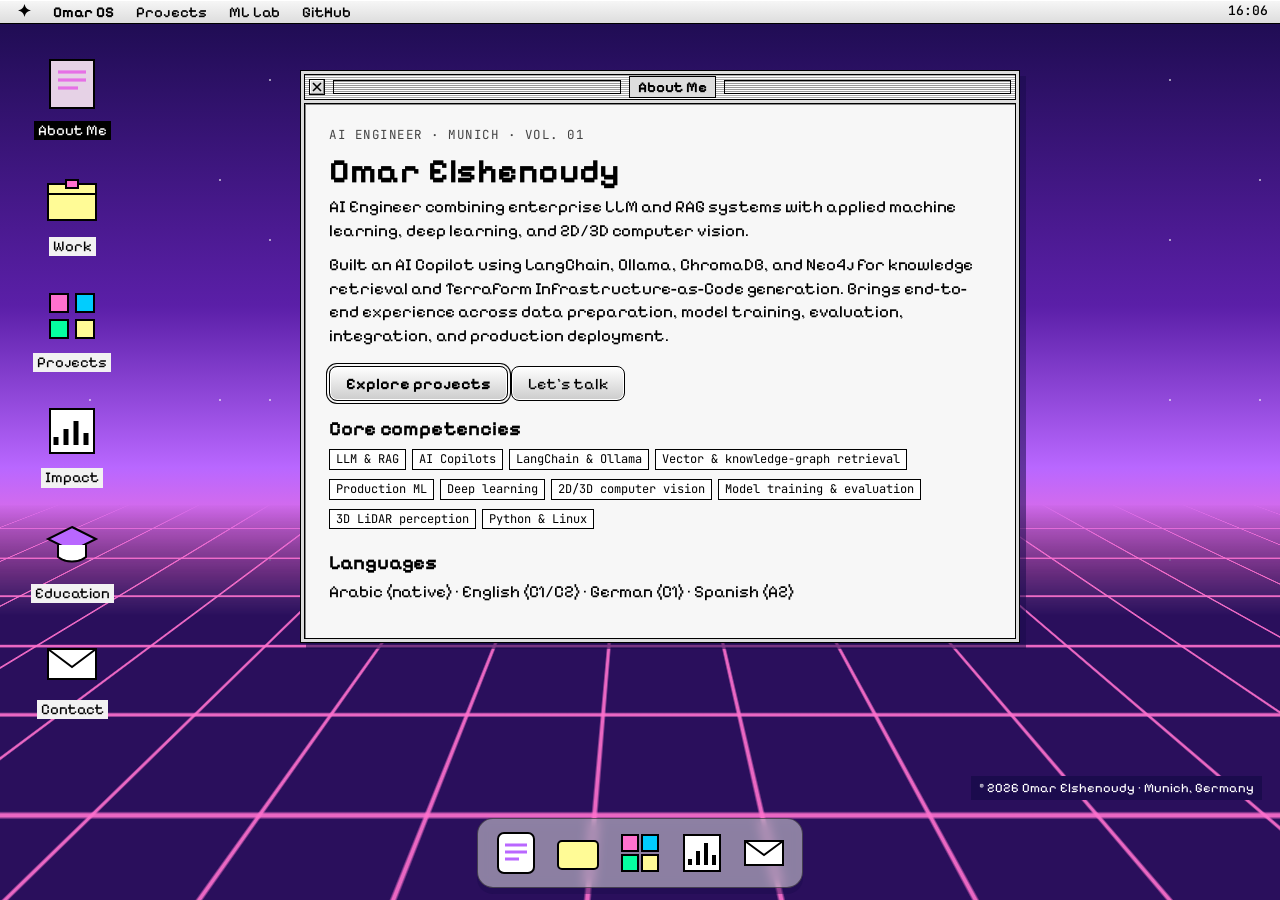
<file: index.html>
<!doctype html>
<html lang="en">
<head>
<meta charset="utf-8">
<meta name="viewport" content="width=device-width, initial-scale=1, viewport-fit=cover">
<title>Omar Elshenoudy, AI Engineer</title>
<meta name="theme-color" content="#1B0B4D">
<link rel="canonical" href="https://3bsamad.github.io/">
<meta property="og:title" content="Omar Elshenoudy, AI Engineer">
<meta property="og:description" content="LLM and RAG systems, real-time 3D perception, and computer vision. Explore my work through Omar OS.">
<meta property="og:type" content="website">
<meta property="og:url" content="https://3bsamad.github.io/">
<meta name="description" content="Omar Elshenoudy: AI Engineer in Munich. LLM and RAG systems, 3D LiDAR perception, computer vision.">
<link rel="preconnect" href="https://fonts.googleapis.com">
<link rel="preconnect" href="https://fonts.gstatic.com" crossorigin>
<link href="https://fonts.googleapis.com/css2?family=Pixelify+Sans:wght@400;500;700&family=JetBrains+Mono:wght@400;700&display=swap" rel="stylesheet">
<link rel="stylesheet" href="styles.css">
</head>
<body>

<a class="skip-link" href="#w-about">Skip to portfolio</a>
<main class="desktop" id="desktop" aria-label="Omar OS portfolio">
  <div class="stars" aria-hidden="true"></div>
  <div class="sun" aria-hidden="true"></div>
  <div class="grid-floor" aria-hidden="true"></div>

  <header class="menubar" role="banner">
    <span class="mi apple" aria-hidden="true">✦</span>
    <span class="mi"><b>Omar&nbsp;OS</b></span>
    <button class="mi" data-open="projects">Projects</button>
    <a class="mi" href="ml-lab/">ML Lab</a>
    <a class="mi github-menu" href="https://github.com/3bsamad" rel="me">GitHub</a>
    <span class="right"><span class="clock" id="clock">--:--</span></span>
  </header>

  <!-- desktop icons -->
  <nav class="icons" aria-label="Desktop">
    <button class="icon" data-open="about" aria-label="Open About">
      <svg class="glyph" viewBox="0 0 56 56" aria-hidden="true"><rect x="6" y="4" width="44" height="48" fill="#fff" stroke="#000" stroke-width="2"/><path d="M14 16h28M14 24h28M14 32h20" stroke="#B967FF" stroke-width="3"/></svg>
      <span class="label">About Me</span>
    </button>
    <button class="icon" data-open="work" aria-label="Open Work">
      <svg class="glyph" viewBox="0 0 56 56" aria-hidden="true"><rect x="4" y="12" width="48" height="36" fill="#FFFB96" stroke="#000" stroke-width="2"/><path d="M4 22h48" stroke="#000" stroke-width="2"/><rect x="22" y="8" width="12" height="8" fill="#FF71CE" stroke="#000" stroke-width="2"/></svg>
      <span class="label">Work</span>
    </button>
    <button class="icon" data-open="projects" aria-label="Open Projects">
      <svg class="glyph" viewBox="0 0 56 56" aria-hidden="true"><rect x="6" y="6" width="18" height="18" fill="#FF71CE" stroke="#000" stroke-width="2"/><rect x="32" y="6" width="18" height="18" fill="#01CDFE" stroke="#000" stroke-width="2"/><rect x="6" y="32" width="18" height="18" fill="#05FFA1" stroke="#000" stroke-width="2"/><rect x="32" y="32" width="18" height="18" fill="#FFFB96" stroke="#000" stroke-width="2"/></svg>
      <span class="label">Projects</span>
    </button>
    <button class="icon" data-open="impact" aria-label="Open Impact">
      <svg class="glyph" viewBox="0 0 56 56" aria-hidden="true"><rect x="6" y="6" width="44" height="44" fill="#fff" stroke="#000" stroke-width="2"/><path d="M12 42v-8M22 42V26M32 42V18M42 42V30" stroke="#000" stroke-width="5"/></svg>
      <span class="label">Impact</span>
    </button>
    <button class="icon" data-open="education" aria-label="Open Education">
      <svg class="glyph" viewBox="0 0 56 56" aria-hidden="true"><path d="M28 8 L52 20 L28 32 L4 20 Z" fill="#B967FF" stroke="#000" stroke-width="2"/><path d="M14 26v12c8 6 20 6 28 0V26" fill="#fff" stroke="#000" stroke-width="2"/></svg>
      <span class="label">Education</span>
    </button>
    <button class="icon" data-open="contact" aria-label="Open Contact">
      <svg class="glyph" viewBox="0 0 56 56" aria-hidden="true"><rect x="4" y="14" width="48" height="30" fill="#fff" stroke="#000" stroke-width="2"/><path d="M4 14l24 18 24-18" fill="none" stroke="#000" stroke-width="2"/></svg>
      <span class="label">Contact</span>
    </button>
  </nav>

  <!-- windows -->
  <section class="win" id="w-about" tabindex="-1" aria-label="About Me" style="left:300px; top:70px">
    <div class="titlebar"><button class="close" aria-label="Close window"><svg width="10" height="10" viewBox="0 0 10 10" aria-hidden="true"><path d="M1 1l8 8M9 1L1 9" stroke="#000" stroke-width="1.6"/></svg></button><span class="stripes"></span><span class="ttl">About Me</span><span class="stripes"></span></div>
    <div class="body">
      <p class="mono">AI Engineer · Munich · Vol. 01</p>
      <h1>Omar Elshenoudy</h1>
      <p>AI Engineer combining enterprise LLM and RAG systems with applied machine learning, deep learning, and 2D/3D computer vision.</p>
      <p>Built an AI Copilot using LangChain, Ollama, ChromaDB, and Neo4j for knowledge retrieval and Terraform Infrastructure-as-Code generation. Brings end-to-end experience across data preparation, model training, evaluation, integration, and production deployment.</p>
      <p class="quick-links"><button class="btn def" data-open="projects">Explore projects</button> <button class="btn" data-open="contact">Let’s talk</button></p>
      <h2 class="subheading">Core competencies</h2>
      <p><span class="tag">LLM &amp; RAG</span><span class="tag">AI Copilots</span><span class="tag">LangChain &amp; Ollama</span><span class="tag">Vector &amp; knowledge-graph retrieval</span><span class="tag">Production ML</span><span class="tag">Deep learning</span><span class="tag">2D/3D computer vision</span><span class="tag">Model training &amp; evaluation</span><span class="tag">3D LiDAR perception</span><span class="tag">Python &amp; Linux</span></p>
      <h2 class="subheading">Languages</h2>
      <p>Arabic (native) · English (C1/C2) · German (C1) · Spanish (A2)</p>
    </div>
  </section>

  <section class="win" id="w-work" tabindex="-1" aria-label="Work" style="left:340px; top:90px">
    <div class="titlebar"><button class="close" aria-label="Close window"><svg width="10" height="10" viewBox="0 0 10 10" aria-hidden="true"><path d="M1 1l8 8M9 1L1 9" stroke="#000" stroke-width="1.6"/></svg></button><span class="stripes"></span><span class="ttl">Work</span><span class="stripes"></span></div>
    <div class="body">
      <h2>Work</h2>
      <div class="rowitem"><span class="yr">2025 — now</span><div><div class="co">NewSense Engineering</div><p>Perception Software Engineer, Munich. Real-time 3D LiDAR perception, from requirements through production deployment.</p></div></div>
      <div class="rowitem"><span class="yr">2024</span><div><div class="co">TRUSTEQ</div><p>AI Developer (Working Student), Munich. Enterprise AI Copilot for knowledge retrieval and Terraform IaC generation.</p></div></div>
      <div class="rowitem"><span class="yr">2022 — 24</span><div><div class="co">BMW Group</div><p>Research Intern, Deep Learning &amp; Computer Vision, Munich. 6D pose estimation, multi-GPU training, CES 2024 AR platform.</p></div></div>
      <div class="rowitem"><span class="yr">2022</span><div><div class="co">Dromni AI</div><p>Deep Learning Researcher, Munich. RGB-D datasets and depth completion for LiDAR volumetric capture.</p></div></div>
      <div class="rowitem"><span class="yr">2021 — 22</span><div><div class="co">Fraunhofer IIS</div><p>Machine Learning Researcher, Munich. Survival analysis and Remaining Useful Life prediction.</p></div></div>
      <div class="rowitem"><span class="yr">2019 — 20</span><div><div class="co">Fraunhofer IPA / IFF</div><p>Research Assistant, Robotics &amp; Computer Vision, Stuttgart. RGB-D datasets and annotation workflows for industrial vision.</p></div></div>
    </div>
  </section>

  <section class="win" id="w-projects" tabindex="-1" aria-label="Projects" style="left:260px; top:60px">
    <div class="titlebar"><button class="close" aria-label="Close window"><svg width="10" height="10" viewBox="0 0 10 10" aria-hidden="true"><path d="M1 1l8 8M9 1L1 9" stroke="#000" stroke-width="1.6"/></svg></button><span class="stripes"></span><span class="ttl">Projects</span><span class="stripes"></span></div>
    <div class="body">
      <h2>Projects</h2>
      <div class="pcard hl"><h3>Munich Airport perimeter security</h3><p>LiDAR-based perception deployed for perimeter security at Munich Airport, built under real-time and edge-computing constraints.</p><span class="tag">LiDAR</span><span class="tag">Point clouds</span><span class="tag">Real-time</span></div>
      <div class="pcard pk"><h3>AI Copilot</h3><p>Enterprise knowledge retrieval and Terraform IaC generation, combining vector search with knowledge-graph retrieval.</p><span class="tag">LangChain</span><span class="tag">Ollama</span><span class="tag">ChromaDB</span><span class="tag">Neo4j</span></div>
      <div class="pcard cy"><h3>RAG from scratch</h3><p>Rebuilding the retrieval half of a RAG system from scratch on the SciFact benchmark, with baseline metrics tracked from the start.</p><span class="tag">Retrieval</span><span class="tag">SciFact</span><span class="tag">Evaluation</span><p class="project-link"><a href="https://github.com/3bsamad/rag-from-scratch">View RAG from Scratch on GitHub ↗</a></p></div>
      <div class="pcard mt"><h3>Gothic platformer</h3><p>A Windows-first gothic platformer built in Godot 4, currently in development.</p><span class="tag">Godot 4</span><span class="tag">Game design</span></div>
      <div class="pcard"><h3>AWS ML sandbox</h3><p>A hands-on cloud ML environment: S3, boto3 workflows and ECR experiments.</p><span class="tag">AWS</span><span class="tag">S3</span><span class="tag">boto3</span></div>
      <div class="pcard"><h3>DrugLens</h3><p>A medication information assistant using NIH RxNorm and OpenFDA drug labels, with drug lookup and label-based interaction checks.</p><span class="tag">FastAPI</span><span class="tag">Python</span><span class="tag">OpenFDA</span><p class="project-link"><a href="https://github.com/3bsamad/DrugLens">View DrugLens on GitHub ↗</a></p></div>
      <div class="pcard"><h3>Pixel Playground</h3><p>Small computer vision utilities, including batch image resizing with OpenCV or Pillow backends.</p><span class="tag">Python</span><span class="tag">OpenCV</span><span class="tag">Pillow</span><p class="project-link"><a href="https://github.com/3bsamad/Pixel-Playground">View Pixel Playground on GitHub ↗</a></p></div>
      <div class="pcard cy"><h3>ML Visual Lab</h3><p>An interactive neural-network lesson: follow a spam classifier through its forward pass, loss, backpropagation, and gradient-descent updates, entirely in your browser.</p><span class="tag">JavaScript</span><span class="tag">Neural networks</span><span class="tag">Interactive learning</span><p class="project-link"><a href="ml-lab/">Open ML Visual Lab ↗</a></p></div>
      <div class="pcard pk"><h3>6D pose estimation (BMW)</h3><p>Pose-estimation pipelines using PoET, geometry-based models, YOLO and DETR. Rotation accuracy improved by up to 57.9% compared with legacy baselines.</p><span class="tag">PoET</span><span class="tag">YOLO</span><span class="tag">DETR</span><span class="tag">Weights &amp; Biases</span></div>
    </div>
  </section>

  <section class="win" id="w-impact" tabindex="-1" aria-label="Impact" style="left:420px; top:120px">
    <div class="titlebar"><button class="close" aria-label="Close window"><svg width="10" height="10" viewBox="0 0 10 10" aria-hidden="true"><path d="M1 1l8 8M9 1L1 9" stroke="#000" stroke-width="1.6"/></svg></button><span class="stripes"></span><span class="ttl">Impact</span><span class="stripes"></span></div>
    <div class="body">
      <h2>Impact</h2>
      <div class="stats">
        <div class="stat"><b>57.9%</b><span class="mono">rotation accuracy gain, BMW</span></div>
        <div class="stat"><b>6</b><span class="mono">roles across CV, RAG &amp; perception</span></div>
        <div class="stat"><b>TUM</b><span class="mono">M.Sc. Robotics, Cognition, Intelligence</span></div>
        <div class="stat"><b>CES</b><span class="mono">2024, BMW Augmented Ride AR platform</span></div>
      </div>
      <h2 class="subheading">Also</h2>
      <p>Co-authored registered patents in automotive AR and computer vision at BMW Group.</p>
    </div>
  </section>

  <section class="win" id="w-education" tabindex="-1" aria-label="Education" style="left:380px; top:150px">
    <div class="titlebar"><button class="close" aria-label="Close window"><svg width="10" height="10" viewBox="0 0 10 10" aria-hidden="true"><path d="M1 1l8 8M9 1L1 9" stroke="#000" stroke-width="1.6"/></svg></button><span class="stripes"></span><span class="ttl">Education</span><span class="stripes"></span></div>
    <div class="body">
      <h2>Education</h2>
      <h3>M.Sc. Robotics, Cognition, Intelligence</h3>
      <p class="mono">Technical University of Munich · 2024</p>
      <p>Focus: Machine Learning, Computer Vision, Robotics.</p>
      <h3>B.Sc. Mechatronics</h3>
      <p class="mono">University of Stuttgart · 2020</p>
      <p>Deutschlandstipendium scholarship, 2018–2019.</p>
    </div>
  </section>

  <section class="win" id="w-contact" tabindex="-1" aria-label="Contact" style="left:460px; top:200px">
    <div class="titlebar"><button class="close" aria-label="Close window"><svg width="10" height="10" viewBox="0 0 10 10" aria-hidden="true"><path d="M1 1l8 8M9 1L1 9" stroke="#000" stroke-width="1.6"/></svg></button><span class="stripes"></span><span class="ttl">Contact</span><span class="stripes"></span></div>
    <div class="body">
      <p class="mono">Munich, Germany</p>
      <h2 style="font-size:26px; word-break:break-word">omarasamad1997@gmail.com</h2>
      <p style="margin-top:14px">
        <a class="btn def" href="mailto:omarasamad1997@gmail.com">Send email</a>
        <a class="btn" href="https://linkedin.com/in/omarasamad" rel="me">LinkedIn</a>
        <a class="btn" href="https://github.com/3bsamad" rel="me">GitHub</a>
      </p>
    </div>
  </section>

  <footer class="desktop-note">© 2026 Omar Elshenoudy · Munich, Germany</footer>

  <!-- dock -->
  <nav class="dock" aria-label="Dock">
    <button data-open="about" aria-label="About Me"><svg viewBox="0 0 44 44" aria-hidden="true"><rect x="4" y="2" width="36" height="40" rx="6" fill="#fff" stroke="#000" stroke-width="2"/><path d="M11 14h22M11 21h22M11 28h14" stroke="#B967FF" stroke-width="3"/></svg></button>
    <button data-open="work" aria-label="Work"><svg viewBox="0 0 44 44" aria-hidden="true"><rect x="2" y="10" width="40" height="28" rx="4" fill="#FFFB96" stroke="#000" stroke-width="2"/></svg></button>
    <button data-open="projects" aria-label="Projects"><svg viewBox="0 0 44 44" aria-hidden="true"><rect x="4" y="4" width="16" height="16" fill="#FF71CE" stroke="#000" stroke-width="2"/><rect x="24" y="4" width="16" height="16" fill="#01CDFE" stroke="#000" stroke-width="2"/><rect x="4" y="24" width="16" height="16" fill="#05FFA1" stroke="#000" stroke-width="2"/><rect x="24" y="24" width="16" height="16" fill="#FFFB96" stroke="#000" stroke-width="2"/></svg></button>
    <button data-open="impact" aria-label="Impact"><svg viewBox="0 0 44 44" aria-hidden="true"><rect x="4" y="4" width="36" height="36" fill="#fff" stroke="#000" stroke-width="2"/><path d="M10 34v-6M18 34V20M26 34V12M34 34v-10" stroke="#000" stroke-width="4"/></svg></button>
    <button data-open="contact" aria-label="Contact"><svg viewBox="0 0 44 44" aria-hidden="true"><rect x="3" y="10" width="38" height="24" fill="#fff" stroke="#000" stroke-width="2"/><path d="M3 10l19 14 19-14" fill="none" stroke="#000" stroke-width="2"/></svg></button>
  </nav>
</main>

<script src="app.js" defer></script>
</body>
</html>
</file>
<file: styles.css>
:root{
  --mac-grey:#DDDDDD; --mac-light:#F2F2F2; --mac-ink:#000000; --mac-dim:#444444;
  --pink:#FF71CE; --purple:#B967FF; --cyan:#01CDFE; --mint:#05FFA1; --yellow:#FFFB96;
  --menu-h:24px;
}
*{box-sizing:border-box}
html,body{height:100%}
body{
  margin:0; overflow:hidden; color:var(--mac-ink);
  font-family:'Pixelify Sans', 'Trebuchet MS', sans-serif; font-size:17px; line-height:1.4;
  background:#1B0B4D;
}
a{color:#2A1FA8}
a:hover{color:#B0155F}
:focus-visible{outline:2px dotted #000; outline-offset:2px}

/* ===== vaporwave wallpaper ===== */
.desktop{
  position:fixed; inset:0; overflow:hidden;
  background:
    linear-gradient(180deg, #1B0B4D 0%, #5B1FA8 34%, #B967FF 52%, #FF71CE 64%, #FFB3E0 70%, #01CDFE 100%);
}
.sun{
  position:absolute; left:50%; top:46%; width:min(46vw, 420px); aspect-ratio:1/1; transform:translate(-50%,-50%);
  border-radius:50%;
  background:linear-gradient(180deg, #FFFB96 0%, #FFB3E0 45%, #FF71CE 100%);
  -webkit-mask-image:repeating-linear-gradient(180deg, #000 0 58%, transparent 58% 66%, #000 66% 72%, transparent 72% 78%, #000 78% 82%, transparent 82% 100%);
          mask-image:repeating-linear-gradient(180deg, #000 0 58%, transparent 58% 66%, #000 66% 72%, transparent 72% 78%, #000 78% 82%, transparent 82% 100%);
  opacity:.95;
}
.grid-floor{
  position:absolute; left:-50%; right:-50%; bottom:0; height:44%;
  background-image:
    linear-gradient(90deg, rgba(255,113,206,.9) 2px, transparent 2px),
    linear-gradient(180deg, rgba(255,113,206,.9) 2px, transparent 2px);
  background-size:70px 46px;
  transform:perspective(420px) rotateX(62deg);
  transform-origin:50% 0;
  background-color:#2A0F5C;
  -webkit-mask-image:linear-gradient(180deg, transparent 0%, #000 40%);
          mask-image:linear-gradient(180deg, transparent 0%, #000 40%);
}
.stars{position:absolute; inset:0; pointer-events:none; opacity:.55;
  background-image:radial-gradient(#fff 1px, transparent 1.5px), radial-gradient(#fff 1px, transparent 1.5px);
  background-size:180px 160px, 260px 220px; background-position:0 0, 90px 70px;
}

/* ===== menu bar ===== */
.menubar{
  position:fixed; top:0; left:0; right:0; height:var(--menu-h); z-index:900;
  display:flex; align-items:center; gap:4px; padding:0 8px;
  background:linear-gradient(180deg, #F7F7F7 0%, #DDDDDD 100%);
  border-bottom:1px solid #000; box-shadow:0 1px 0 #fff inset;
  font-size:15px; font-weight:500;
}
.menubar .mi{padding:0 9px; height:20px; line-height:20px; cursor:default; border-radius:0}
.menubar .mi:hover, .menubar .mi.open{background:#000; color:#fff}
.menubar .apple{font-weight:700; font-size:17px}
.menubar .right{margin-left:auto; display:flex; gap:12px; align-items:center; padding-right:4px}
.menubar .clock{font-family:'JetBrains Mono', monospace; font-size:13px}

/* ===== icons ===== */
.icons{position:absolute; left:20px; top:48px; display:flex; flex-direction:column; gap:22px; z-index:10}
.icons{max-height:calc(100dvh - 144px); overflow-y:auto; padding:4px; scrollbar-width:thin}
.icon{width:96px; background:none; border:0; padding:4px; cursor:pointer; text-align:center; color:#000; font:inherit}
.icon .glyph{display:block; width:56px; height:56px; margin:0 auto 6px}
.icon .label{display:inline-block; background:#F2F2F2; padding:1px 4px; font-size:15px; line-height:1.15; color:#000}
.icon:hover .label, .icon.sel .label{background:#000; color:#fff}
.icon.sel .glyph{filter:sepia(1) saturate(4) hue-rotate(260deg) brightness(.9)}
.icon:focus-visible{outline:2px dotted #fff; outline-offset:2px}

/* ===== windows ===== */
.win{
  position:absolute; z-index:20; display:none; flex-direction:column;
  width:min(720px, calc(100vw - 176px)); max-height:calc(100dvh - 132px);
  background:var(--mac-grey);
  border:1px solid #000;
  box-shadow:6px 6px 0 rgba(27,11,77,.55);
  padding:3px;
}
.win.open{display:flex}
.win.front{z-index:40}
.win .titlebar{
  display:flex; align-items:center; gap:8px; height:26px; padding:0 4px; cursor:grab; user-select:none; touch-action:none;
  background:
    repeating-linear-gradient(0deg, #FFFFFF 0 1px, #AAAAAA 1px 2px);
  border:1px solid #000;
}
.win .titlebar .stripes{flex:1 1 0; height:14px; background:repeating-linear-gradient(0deg, #fff 0 1px, #999 1px 2px); border:1px solid #000; background-color:#DDD}
.win .titlebar .ttl{flex:none; background:#DDD; padding:0 8px; font-weight:700; font-size:15px; border:1px solid #000; line-height:20px}
.close, .zoom{
  flex:none; width:16px; height:16px; background:#DDD; border:1px solid #000; cursor:pointer; padding:0; display:flex; align-items:center; justify-content:center;
  box-shadow:inset -1px -1px 0 #888, inset 1px 1px 0 #FFF;
}
.close:hover{background:#FF71CE}
.win .body{
  min-height:0; overflow:auto; overscroll-behavior:contain; background:#F7F7F7; border:1px solid #000; padding:22px 24px 24px; margin-top:3px;
  box-shadow:inset 1px 1px 0 #888;
}
.win h1, .win h2{margin:0 0 6px; font-weight:700; font-size:34px; line-height:1.05}
.win h3{margin:18px 0 6px; font-size:20px; font-weight:700}
.win p{margin:0 0 10px}
.mono{font-family:'JetBrains Mono', monospace; font-size:12.5px; text-transform:uppercase; letter-spacing:.04em; color:var(--mac-dim)}
.tag{display:inline-block; font-family:'JetBrains Mono', monospace; font-size:12px; border:1px solid #000; padding:1px 6px; margin:0 6px 6px 0; background:#fff}

.rowitem{display:grid; grid-template-columns:110px minmax(0,1fr); gap:14px; padding:12px 0; border-top:1px solid #999}
.rowitem:first-of-type{border-top:0}
.rowitem .co{font-weight:700; font-size:20px}
.rowitem .yr{font-family:'JetBrains Mono', monospace; font-size:13px; color:var(--mac-dim); padding-top:4px}
@media (max-width:560px){.rowitem{grid-template-columns:1fr}}

.pcard{border:1px solid #000; background:#fff; padding:14px 16px; margin-bottom:14px; box-shadow:3px 3px 0 #000}
.pcard h3{margin:0 0 4px; font-size:21px}
.pcard.hl{background:#FFFB96}
.pcard.pk{background:#FFE3F4}
.pcard.cy{background:#D7F7FF}
.pcard.mt{background:#D9FFEE}

.stats{display:grid; grid-template-columns:1fr 1fr; gap:12px}
.stat{border:1px solid #000; background:#fff; padding:14px; box-shadow:3px 3px 0 #000}
.stat b{display:block; font-size:44px; line-height:1; font-weight:700}
.stat .mono{font-size:11.5px}

.btn{display:inline-block; background:linear-gradient(180deg,#FFF,#CCC); border:1px solid #000; border-radius:8px; padding:7px 16px; font-size:16px; text-decoration:none; color:#000; box-shadow:inset 0 0 0 1px #FFF}
.btn:hover{background:#000; color:#fff}
.btn.def{box-shadow:0 0 0 2px #F7F7F7, 0 0 0 3px #000, inset 0 0 0 1px #FFF; font-weight:700}

/* dock */
.dock{
  position:fixed; left:50%; bottom:12px; transform:translateX(-50%); z-index:800;
  display:flex; gap:10px; padding:8px 12px; border-radius:16px;
  background:rgba(221,221,221,.55); border:1px solid rgba(0,0,0,.5); backdrop-filter:blur(6px);
  box-shadow:0 6px 0 rgba(27,11,77,.4);
}
.dock button{width:52px; height:52px; border:0; background:none; padding:0; cursor:pointer; border-radius:10px}
.dock button:hover{background:rgba(255,255,255,.55)}
.dock svg{width:44px; height:44px; display:block; margin:4px}

/* small screens: windows become stacked panels */
@media (max-width:760px){
  body{overflow:auto}
  .desktop{position:relative; min-height:100vh; padding-bottom:140px}
  .icons{position:relative; left:auto; top:auto; flex-direction:row; flex-wrap:wrap; justify-content:center; padding:44px 10px 10px; gap:12px}
  .icons{max-height:none; overflow:visible}
  .win{position:relative; display:flex !important; scroll-margin-top:36px; width:calc(100% - 24px); max-height:none; margin:0 12px 18px; left:auto !important; top:auto !important}
  .win .titlebar{cursor:default}
  .close{display:none}
  .sun, .grid-floor{display:none}
  .desktop-note{position:static; text-align:center; padding:16px 12px}
  .win .body{overscroll-behavior:auto; padding:18px 16px}
  .win .titlebar{touch-action:auto}
  .menubar .github-menu{display:none}
  .menubar .mi{padding:0 5px}
  .menubar .right{gap:0; padding-right:0}
  .menubar .clock{font-size:11px}
  .dock{gap:4px; padding:6px 8px; bottom:max(12px, env(safe-area-inset-bottom))}
  .dock button{width:48px; height:48px}
  .quick-links{display:flex; flex-wrap:wrap; gap:12px}
  .tag{overflow-wrap:anywhere; max-width:100%}
}
@media (prefers-reduced-motion: reduce){*{animation:none !important;transition:none !important}}

/* Preserve readable content if scripting is disabled or fails to load. */
html:not(.enhanced) body{overflow:auto}
html:not(.enhanced) .desktop{position:relative; min-height:100vh; padding:52px 12px 120px}
html:not(.enhanced) .icons, html:not(.enhanced) .dock, html:not(.enhanced) .close{display:none}
html:not(.enhanced) [data-open]{display:none}
html:not(.enhanced) .win{position:relative; display:flex; width:min(720px,100%); max-height:none; margin:0 auto 20px; left:auto !important; top:auto !important}
html:not(.enhanced) .desktop-note{position:relative; text-align:center}
.menubar button.mi{border:0; background:none; color:inherit; font:inherit; cursor:pointer}
.menubar a.mi{color:inherit; text-decoration:none}
.menubar button.mi:hover, .menubar a.mi:hover{background:#000; color:#fff}
.menubar .mi:focus-visible{outline:2px dotted #B0155F; outline-offset:-2px}
.win .subheading{font-size:20px; margin:18px 0 6px}
.win:focus-visible{outline:2px solid #FFFB96; outline-offset:3px}
.btn{font-family:inherit; cursor:pointer}
.quick-links{margin:18px 0 !important}
.project-link{margin:8px 0 0 !important; font-size:16px}
.project-link a{text-underline-offset:3px}
.desktop-note{position:absolute; bottom:100px; right:18px; color:#fff; background:#1B0B4D; padding:3px 8px; font-size:13px}
.skip-link{position:fixed; z-index:1000; top:-80px; left:8px; padding:8px 12px; background:#FFFB96; color:#000}
.skip-link:focus{top:28px}
@media (max-width:760px){.desktop-note{position:static; text-align:center; padding:16px 12px}}
</file>
